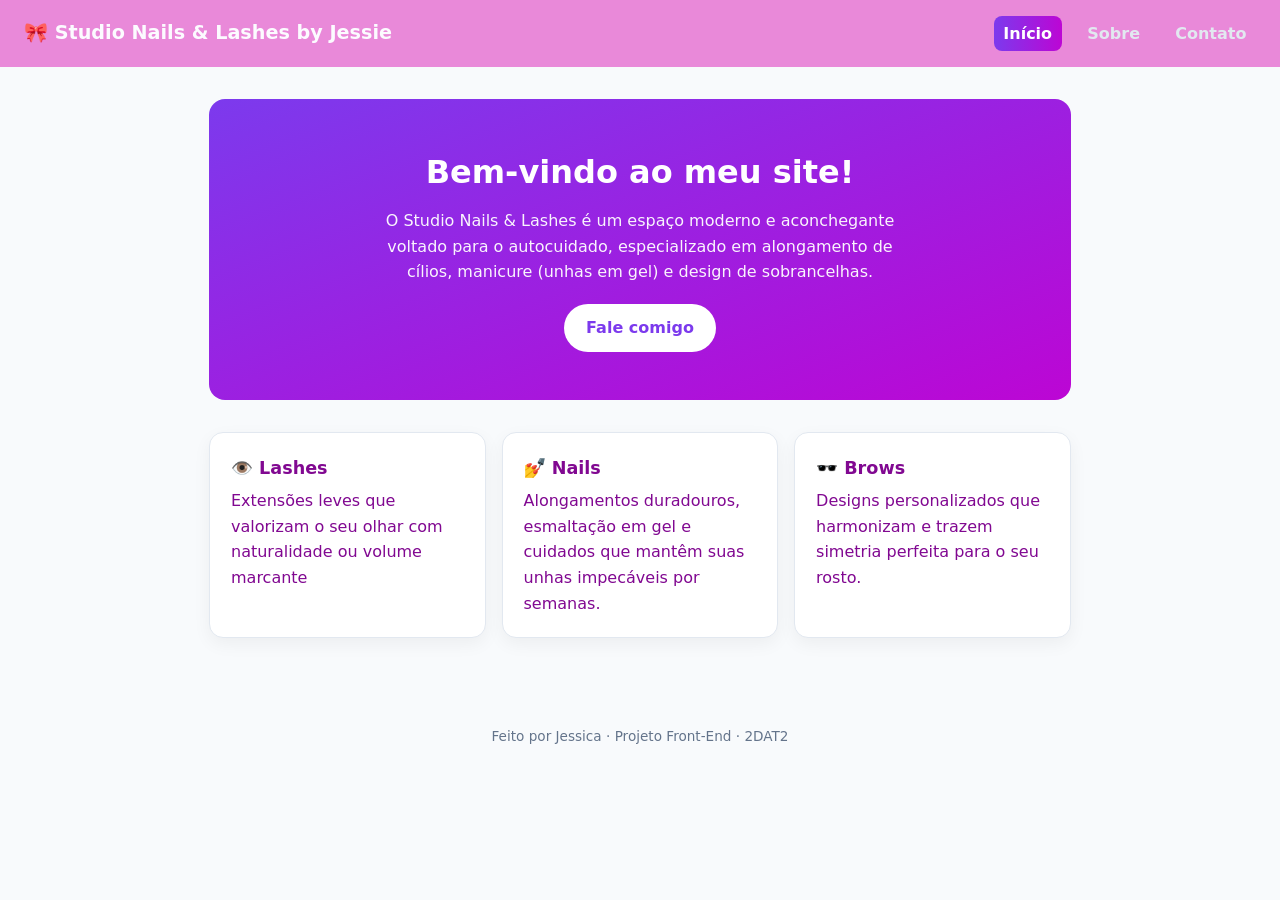
<file: index.html>
<!DOCTYPE html>
<html lang="pt-BR">
<head>
  <meta charset="UTF-8" />
  <meta name="viewport" content="width=device-width, initial-scale=1.0" />
  <!-- TODO: troque pelo nome do SEU site -->
  <title>Meu Site — Início</title>
  <link rel="stylesheet" href="style.css" />
</head>
<body>

  <!-- MENU: copie este <header> igual nas 3 páginas e mude só a classe "ativo" -->
  <header class="topo">
    <span class="logo">🎀​ Studio Nails & Lashes by Jessie</span>
    <nav class="menu">
      <a href="index.html" class="ativo">Início</a>
      <a href="sobre.html">Sobre</a>
      <a href="contato.html">Contato</a>
    </nav>
  </header>

  <main>
    <!-- Seção de destaque (hero) -->
    <section class="hero">
      <h1>Bem-vindo ao meu site!</h1>
      <p>O Studio Nails & Lashes é um espaço moderno e aconchegante voltado para o autocuidado, especializado em alongamento de cílios, manicure (unhas em gel) e design de sobrancelhas.</p>
      <a href="contato.html" class="botao">Fale comigo</a>
    </section>

    <!-- Três cards (bom lugar para praticar flexbox ou grid) -->
    <section class="cards">
      <article class="card">
        <h2>👁️​ Lashes</h2>
        <p>Extensões leves que valorizam o seu olhar com naturalidade ou volume marcante</p>
      </article>
      <article class="card">
        <h2>💅​ Nails</h2>
        <p>Alongamentos duradouros, esmaltação em gel e cuidados que mantêm suas unhas impecáveis por semanas.</p>
      </article>
      <article class="card">
        <h2>🕶️​​ Brows</h2>
        <p>Designs personalizados que harmonizam e trazem simetria perfeita para o seu rosto.</p>
      </article>
    </section>
  </main>

  <footer class="rodape">
    <!-- TODO: coloque seu nome -->
    <p>Feito por Jessica · Projeto Front-End · 2DAT2</p>
  </footer>

</body>
</html>
</file>
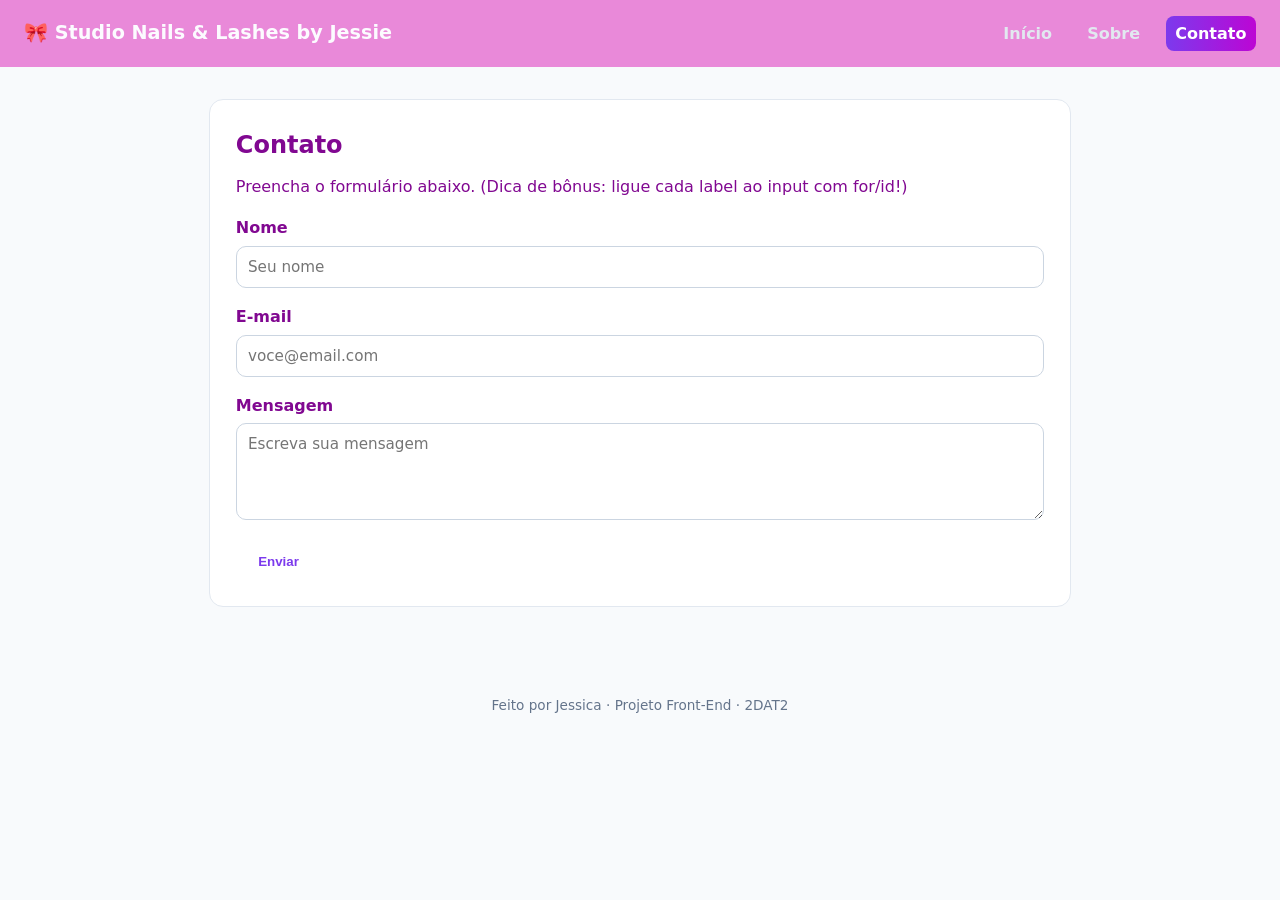
<file: contato.html>
<!DOCTYPE html>
<html lang="pt-BR">
<head>
  <meta charset="UTF-8" />
  <meta name="viewport" content="width=device-width, initial-scale=1.0" />
  <title>Meu Site — Contato</title>
  <link rel="stylesheet" href="style.css" />
</head>
<body>

  <header class="topo">
    <span class="logo">🎀​ Studio Nails & Lashes by Jessie</span>
    <nav class="menu">
      <a href="index.html">Início</a>
      <a href="sobre.html">Sobre</a>
      <a href="contato.html" class="ativo">Contato</a>
    </nav>
  </header>

  <main>
    <section class="conteudo">
      <h1>Contato</h1>
      <p>Preencha o formulário abaixo. (Dica de bônus: ligue cada label ao input com for/id!)</p>

      <form class="form" action="#">
        <div class="campo">
          <label for="nome">Nome</label>
          <input type="text" id="nome" name="nome" placeholder="Seu nome" />
        </div>
        <div class="campo">
          <label for="email">E-mail</label>
          <input type="email" id="email" name="email" placeholder="voce@email.com" />
        </div>
        <div class="campo">
          <label for="msg">Mensagem</label>
          <textarea id="msg" name="msg" rows="4" placeholder="Escreva sua mensagem"></textarea>
        </div>
        <button type="submit" class="botao">Enviar</button>
      </form>
    </section>
  </main>

  <footer class="rodape">
    <p>Feito por Jessica · Projeto Front-End · 2DAT2</p>
  </footer>

</body>
</html>
</file>
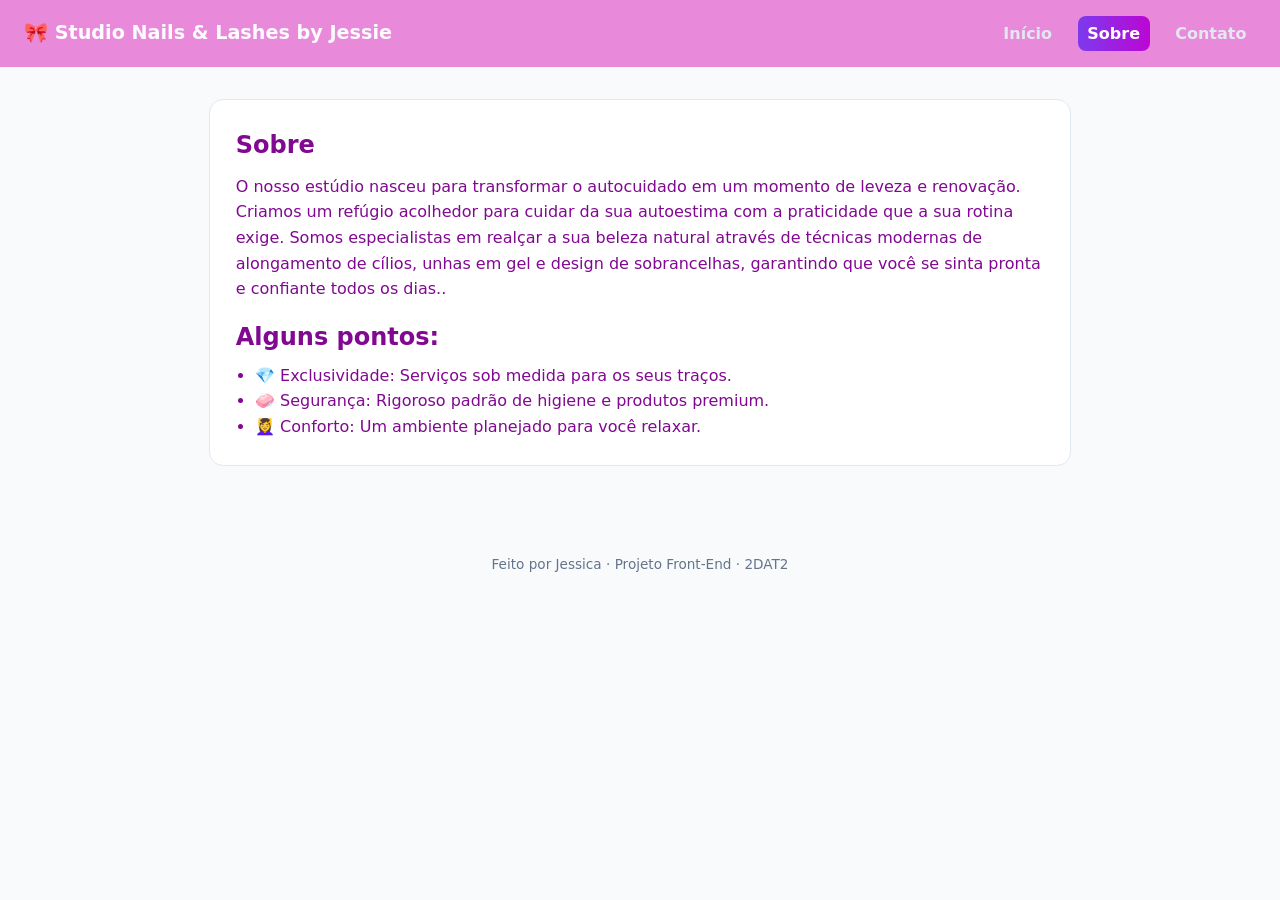
<file: sobre.html>
<!DOCTYPE html>
<html lang="pt-BR">
<head>
  <meta charset="UTF-8" />
  <meta name="viewport" content="width=device-width, initial-scale=1.0" />
  <title>Meu Site — Sobre</title>
  <link rel="stylesheet" href="style.css" />
</head>
<body>

  <header class="topo">
    <span class="logo">🎀​ Studio Nails & Lashes by Jessie</span>
    <nav class="menu">
      <a href="index.html">Início</a>
      <a href="sobre.html" class="ativo">Sobre</a>
      <a href="contato.html">Contato</a>
    </nav>
  </header>

  <main>
    <section class="conteudo">
      <h1>Sobre</h1>
      <p>O nosso estúdio nasceu para transformar o autocuidado em um momento de leveza e renovação. Criamos um refúgio acolhedor para cuidar da sua autoestima com a praticidade que a sua rotina exige.
Somos especialistas em realçar a sua beleza natural através de técnicas modernas de alongamento de cílios, unhas em gel e design de sobrancelhas, garantindo que você se sinta pronta e confiante todos os dias..</p>

      <!-- Exemplo de lista: troque pelos seus itens -->
      <h2>Alguns pontos:</h2>
      <ul>
        <li>💎 Exclusividade: Serviços sob medida para os seus traços.</li>
        <li>🧼 Segurança: Rigoroso padrão de higiene e produtos premium.</li>
        <li>💆‍♀️ Conforto: Um ambiente planejado para você relaxar.</li>
      </ul>

      <!-- Exemplo de imagem: troque o src por uma imagem sua (coloque na mesma pasta) -->
      <!-- <img src="minha-imagem.jpg" alt="descreva a imagem aqui" /> -->
    </section>
  </main>

  <footer class="rodape">
    <p>Feito por Jessica · Projeto Front-End · 2DAT2</p>
  </footer>

</body>
</html>
</file>
<file: style.css>
/* =====================================================================
   MODELO INICIAL — Meu Site (3 páginas)
   Este CSS é COMPARTILHADO pelas 3 páginas (index, sobre, contato).
   O visual abaixo é só um ponto de partida: mude cores, fontes, tamanhos
   e layout para deixar com a SUA cara. 💪
   ===================================================================== */

* { margin: 0; padding: 0; box-sizing: border-box; }

body {
  font-family: 'Segoe UI', system-ui, Arial, sans-serif;
  color: #810891;
  background: #f8fafc;
  line-height: 1.6;
}

/* ---------- MENU (topo) ---------- */
.topo {
  display: flex;
  align-items: center;
  justify-content: space-between;
  flex-wrap: wrap;
  gap: 0.5rem;
  background: #e989d9;
  padding: 1rem 1.5rem;
}
.logo { color: #fcfbff; font-weight: 800; font-size: 1.2rem; }
.menu { display: flex; gap: 1rem; }
.menu a {
  color: #e2e8f0;
  text-decoration: none;
  font-weight: 600;
  padding: 0.3rem 0.6rem;
  border-radius: 8px;
}
.menu a:hover { background: #334155; }
.menu a.ativo { background: linear-gradient(90deg, #7c3aed, #bc06d4); color: #fff; }

/* ---------- CONTEÚDO ---------- */
main { max-width: 900px; margin: 0 auto; padding: 2rem 1.2rem; }

.hero {
  text-align: center;
  padding: 3rem 1rem;
  background: linear-gradient(160deg, #7c3aed, #bc06d4);
  color: #fff;
  border-radius: 16px;
}
.hero h1 { font-size: 2rem; margin-bottom: 0.6rem; }
.hero p { max-width: 520px; margin: 0 auto 1.2rem; opacity: 0.95; }

.botao {
  display: inline-block;
  background: #fff;
  color: #7c3aed;
  font-weight: 700;
  text-decoration: none;
  padding: 0.7rem 1.4rem;
  border-radius: 50px;
  border: none;
  cursor: pointer;
}
.botao:hover { transform: scale(1.05); }

/* Cards (exemplo com flexbox — tente trocar por grid!) */
.cards {
  display: flex;
  gap: 1rem;
  flex-wrap: wrap;
  margin-top: 2rem;
}
.card {
  flex: 1 1 220px;
  background: #fff;
  border: 1px solid #e2e8f0;
  border-radius: 14px;
  padding: 1.3rem;
  box-shadow: 0 6px 18px rgba(0,0,0,0.05);
}
.card h2 { margin-bottom: 0.4rem; font-size: 1.1rem; }

.conteudo { background: #fff; border: 1px solid #e2e8f0; border-radius: 14px; padding: 1.6rem; }
.conteudo h1 { margin-bottom: 0.6rem; }
.conteudo h2 { margin: 1rem 0 0.4rem; }
.conteudo ul { margin-left: 1.2rem; }

/* ---------- FORMULÁRIO ---------- */
.form { margin-top: 1rem; }
.campo { margin-bottom: 1rem; }
.campo label { display: block; font-weight: 600; margin-bottom: 0.3rem; }
.campo input, .campo textarea {
  width: 100%;
  padding: 0.7rem;
  border: 1.5px solid #cbd5e1;
  border-radius: 10px;
  font-family: inherit;
  font-size: 0.95rem;
}
.campo input:focus, .campo textarea:focus {
  outline: 3px solid rgba(124,58,237,0.4);
  border-color: #7c3aed;
}

/* ---------- RODAPÉ ---------- */
.rodape {
  text-align: center;
  padding: 1.5rem;
  color: #64748b;
  font-size: 0.85rem;
  margin-top: 2rem;
}

/* ---------- RESPONSIVO (exemplo de media query) ---------- */
@media (max-width: 600px) {
  .hero h1 { font-size: 1.5rem; }
  .menu { width: 100%; justify-content: center; }
}
</file>
